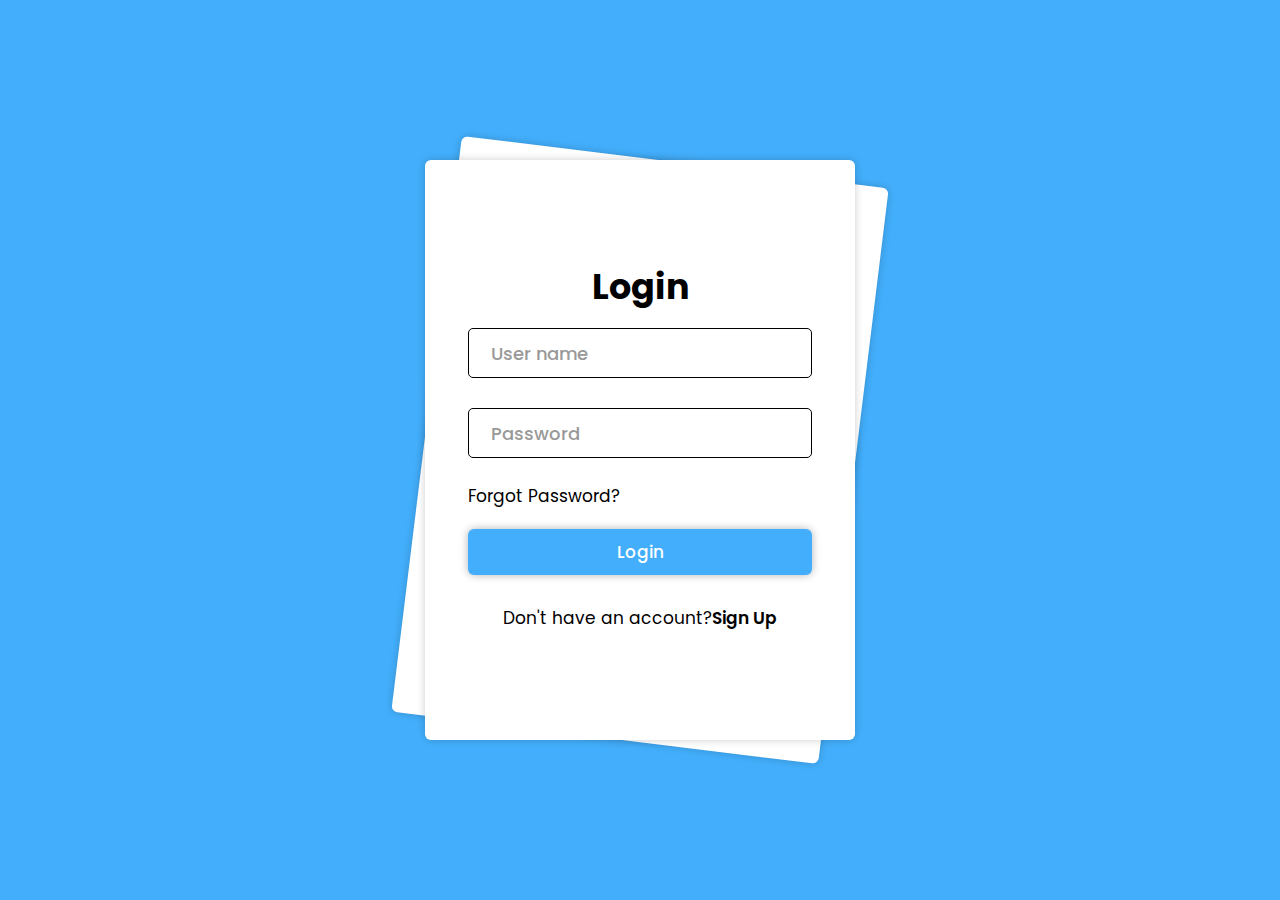
<file: LogIn SingIn by LiteMap/index.html>
<!DOCTYPE html>
<html lang="en">
<head>
    <meta charset="UTF-8">
    <meta http-equiv="X-UA-Compatible" content="IE=edge">
    <meta name="viewport" content="width=device-width, initial-scale=1.0">
    <title>Animated sliding login and signup form | Litemap</title>
    <link rel="stylesheet" href="style.css">
</head>
<body>
    <input type="radio" name="slider" id="slider-one">
    <input type="radio" name="slider" id="slider-two">
   <div class="container">
    <div class="form-container sign-up">
        <form action="#" class="form">
            <h2>sign up</h2>
            <div class="form-group">
                <input type="text" required>
                <label for="">Name</label>
            </div>
            <div class="form-group">
                <input type="text" required>
                <label for="">Email</label>
            </div>
            <div class="form-group">
                <input type="password" required>
                <label for="">Password</label>
            </div>
            <div class="form-group">
                <input type="password" required>
                <label for="">Confirm password</label>
            </div>
            <button type="submit" class="btn">Sign up</button>
            <div class="link">
                <p>You already have an account?<a href="#"><label for="slider-two">sign in</label></a></p>
            </div>
        </form>
    </div>

    <div class="form-container sign-in">
        <form action="#" class="form">
            <h2>login</h2>
            <div class="form-group">
                <input type="text" required>
                <label for="">User name</label>
            </div>
            <div class="form-group">
                <input type="password" required>
                <label for="">Password</label>
            </div>
            <div class="forgot-pass">
                <a href="#">Forgot password?</a>
            </div>
            <button type="submit" class="btn">login</button>
            <div class="link">
                <p>Don't have an account?<a href="#"><label for="slider-one">sign up</label></a></p>
            </div>
        </form>
    </div>
   </div>
</body>
</html>
</file>
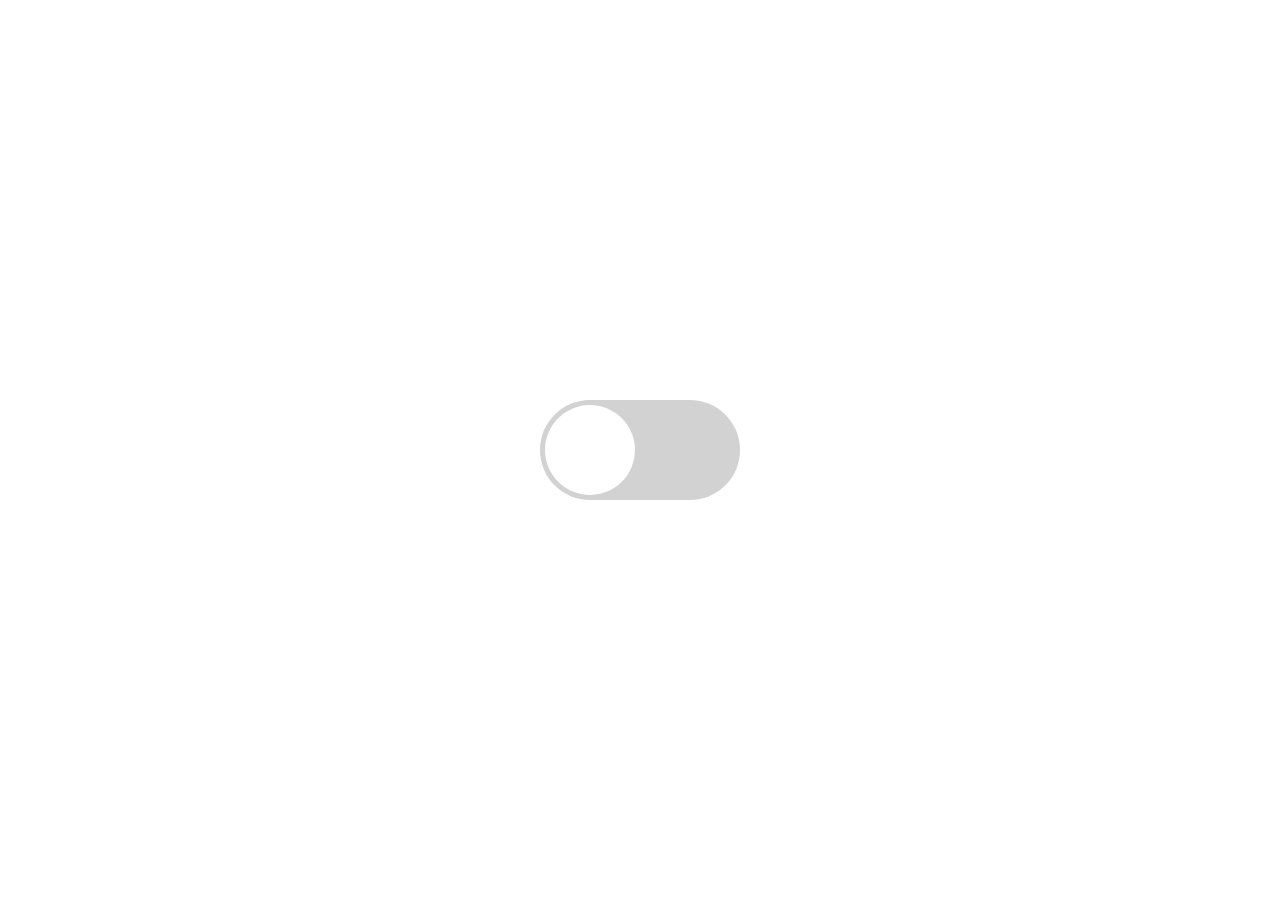
<file: Toggle Button/index.html>
<!DOCTYPE html>
<html lang="pt-br">
<head>
    <meta charset="UTF-8">
    <meta name="viewport" content="width=device-width, initial-scale=1.0">
    <title>Toggle Button</title>
    <link rel="stylesheet" href="style.css">
</head>
<body>
    <div class="container">
        <input type="checkbox" name="" id="check">
        <label for="check" class="button"></label>
    </div>
</body>
</html>
</file>
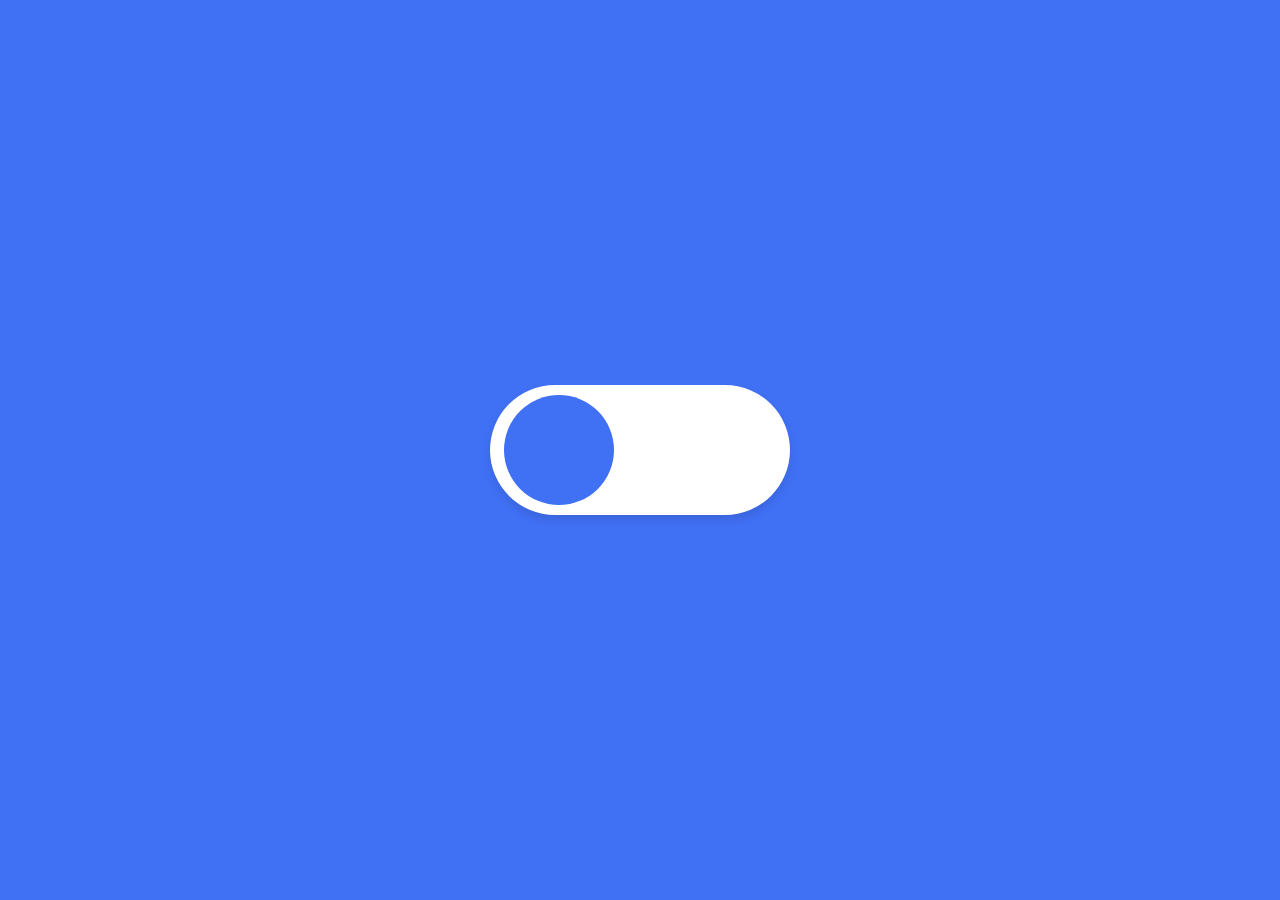
<file: Toggle Light and Dark mode/index.html>
<!DOCTYPE html>
<html lang="pt-br">
<head>
    <meta charset="UTF-8">
    <meta name="viewport" content="width=device-width, initial-scale=1.0">
    <title>Toggle Button with Dark/Light Mode</title>
    <!-- CSS -->
    <link rel="stylesheet" href="css/style.css">
</head>
<body>
    <div class="toggle">

    </div>

    <!-- JavaScript -->
    <script src="js/modo-escuro.js"></script>
</body>
</html>
</file>
<file: LogIn SingIn by LiteMap/style.css>
@import url('https://fonts.googleapis.com/css2?family=Poppins:wght@300;400;500;600;700&display=swap');

*{
    margin: 0;
    padding: 0;
    box-sizing: border-box;
    font-family: 'Poppins', sans-serif;
}

body{
    display: flex;
    height: 100vh;
    align-items: center;
    justify-content: center;
    overflow: hidden;
    background: #43AFFc;
}

.container{
    width: 430px;
    height: 580px;
    position: relative;
}

.container .form-container{
    position: absolute;
    top: 0;
    left: 0;
    display: flex;
    align-items: center;
    justify-content: center;
    width: 100%;
    height: 100%;
    background: white;
    border-radius: 6px;
    box-shadow: 0 0 8px rgba(0,0,0,0.2);
}

.container .sign-up{
    transform: translateX(0) rotate(7deg) scale(1);
}

.form-container .form{
    display: flex;
    align-items: center;
    justify-content: center;
    flex-direction: column;
    margin-top: 20px;
    width: 100%;
}

.form h2{
    font-size: 35px;
    text-align: center;
    text-transform: capitalize;
    color: black;
}

.form .form-group{
    display: flex;
    align-items: center;
    justify-content: center;
    flex-direction: column;
    position: relative;
    width: 80%;
    height: 50px;
    margin: 15px 0;
}

.form-group input{
    height: 100%;
    width: 100%;
    position: absolute;
    border-radius: 5px;
    padding: 0 20px;
    font-size: 17px;
    font-weight: 500;
    outline: none;
    border: 1px solid black;
}

.form-group label{
    position: absolute;
    pointer-events: none;
    top: 50%;
    left: 20px;
    transform: translateY(-50%);
    background: white;
    transition: all 0.3s ease;
    font-size: 18px;
    font-weight: 500;
    padding: 3px;
    color: #999;
}

.form-group input:focus ~ label,
.form-group input:valid ~ label{
    color: black;
    top: 0%;
    transform: translateY(-50%) scale(0.85);
}

.form .forgot-pass{
    width: 80%;
    margin-top: 10px;
}

.form .forgot-pass a{
    color: black;
    text-decoration: none;
    font-size: 17px;
    text-transform: capitalize;
    transition: all 0.5s ease;
}

.form .forgot-pass a:hover{
    color: #43AFFc;
    text-decoration: underline;
}

.form .btn{
    background: #43AFFc;
    color: white;
    text-transform: capitalize;
    width: 80%;
    padding: 10px;
    margin-top: 20px;
    font-size: 17px;
    font-weight: 500;
    outline: none;
    border: none;
    border-radius: 6px;
    cursor: pointer;
    box-shadow: 0 0 8px rgba(0,0,0,0.3);
}

.form .btn:active{
    transform: scale(0.95);
}

.form .link{
    text-align: center;
    font-size: 17px;
    color: black;
    margin: 30px 0;
}

.form .link a{
    text-transform: capitalize;
    text-decoration: none;
    font-weight: 600;
}

.form .link a label{
    color: black;
    transition: all 0.3s ease;
}

.form .link a label:hover{
    color: #43AFFc;
    cursor: pointer;
}

#slider-one:checked ~ .container .sign-in{
    animation: signup-flip 1s ease-in-out forwards;
}

#slider-one:checked ~ .container .sign-up{
    animation: rotatecard-sign-up .7s ease-in-out forwards;
}

#slider-two:checked ~ .container .sign-up{
    animation: signin-flip 1s ease-in-out forwards;
}

#slider-two:checked ~ .container .sign-in{
    animation: rotatecard-sign-in .7s ease-in-out forwards;
}

#slider-one,#slider-two{
    display: none;
}

@keyframes signup-flip{
    0%{
        transform: translateX(0);
        z-index: 1;
    }

    50%{
        transform: translateX(600px) scale(1.1);
    }

    100%{
        transform: translateX(0) rotate(7deg) scale(1);
    }
}

@keyframes signin-flip{
    0%{
        transform: translateX(0);
        z-index: 1;
    }

    50%{
        transform: translateX(-600px) scale(1.1);
    }

    100%{
        transform: translateX(0) rotate(7deg) scale(1);
    }
}

@keyframes rotatecard-sign-up{
    0%{
        transform: rotate(7deg);
    }

    100%{
        transform: rotate(0);
        z-index: 1;
    }
}

@keyframes rotatecard-sign-in{
    0%{
        transform: rotate(7deg);
    }

    100%{
        transform: rotate(0);
        z-index: 1;
    }
}
</file>
<file: Toggle Button/style.css>
* {
    padding: 0;
    margin: 0;

}

.container {
    width: 100%;
    height: 100vh;
    background-color: #fff;
    display: flex;
    align-items: center;
    justify-content: center;

}

.button {
    background-color: #d2d2d2;
    width: 200px;
    height: 100px;
    border-radius: 200px;
    cursor: pointer;
    position: relative;
    transition: .2s;
}

.button::before {
    position: absolute;
    content: '';
    background-color: #fff;
    width: 90px;
    height: 90px;
    border-radius: 200px;
    margin: 5px;
    transition: .2s;
}

input:checked + .button {
    background-color: #20096d;
    
}

input:checked + .button::before {
    transform: translateX(100px);
}

input {
    display: none;
}
</file>
<file: Toggle Light and Dark mode/css/style.css>
* {
    margin: 0;
    padding: 0;
    box-sizing: border-box;
}

body {
    height: 100vh;
    display: flex;
    align-items: center;
    justify-content: center;
    background-color: #4070f4;
    transition: all .3s ease-in-out;
}

body.dark {
    background-color: #232323;

}

.toggle {
    position: relative;
    height: 130px;
    width: 300px;
    border-radius: 100px;
    background-color: #fff;
    box-shadow: 0 5px 10px rgba(0, 0, 0, 0.1);
    cursor: pointer;
}

.toggle::before {
    content: '';
    position: absolute;
    height: 110px;
    width: 110px;
    background-color: #4070f4;
    border-radius: 50%;
    top: 50%;
    left: 14px;
    transform: translateY(-50%);
    transition: all .3s ease-in-out;
}

.toggle.active::before {
    background-color: #232323;
    left: calc(100% - 110px - 14px );
}
</file>
